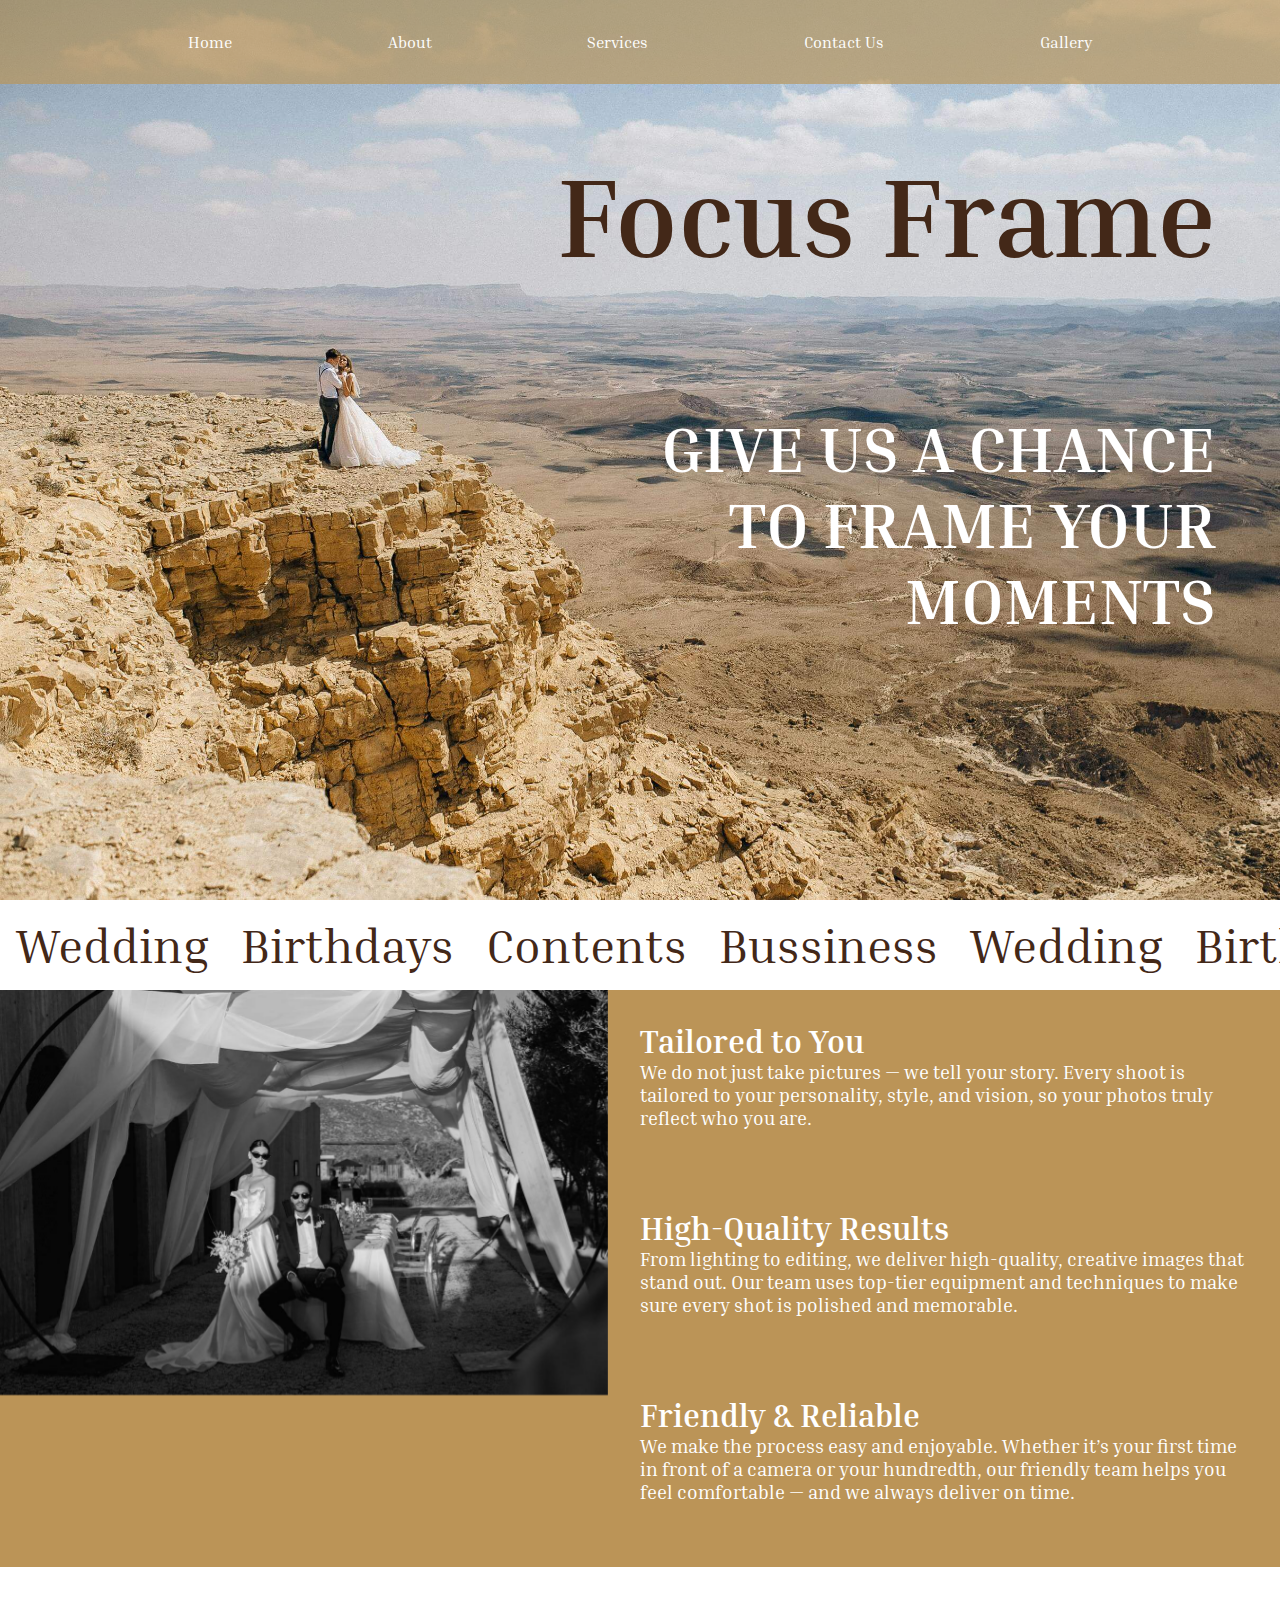
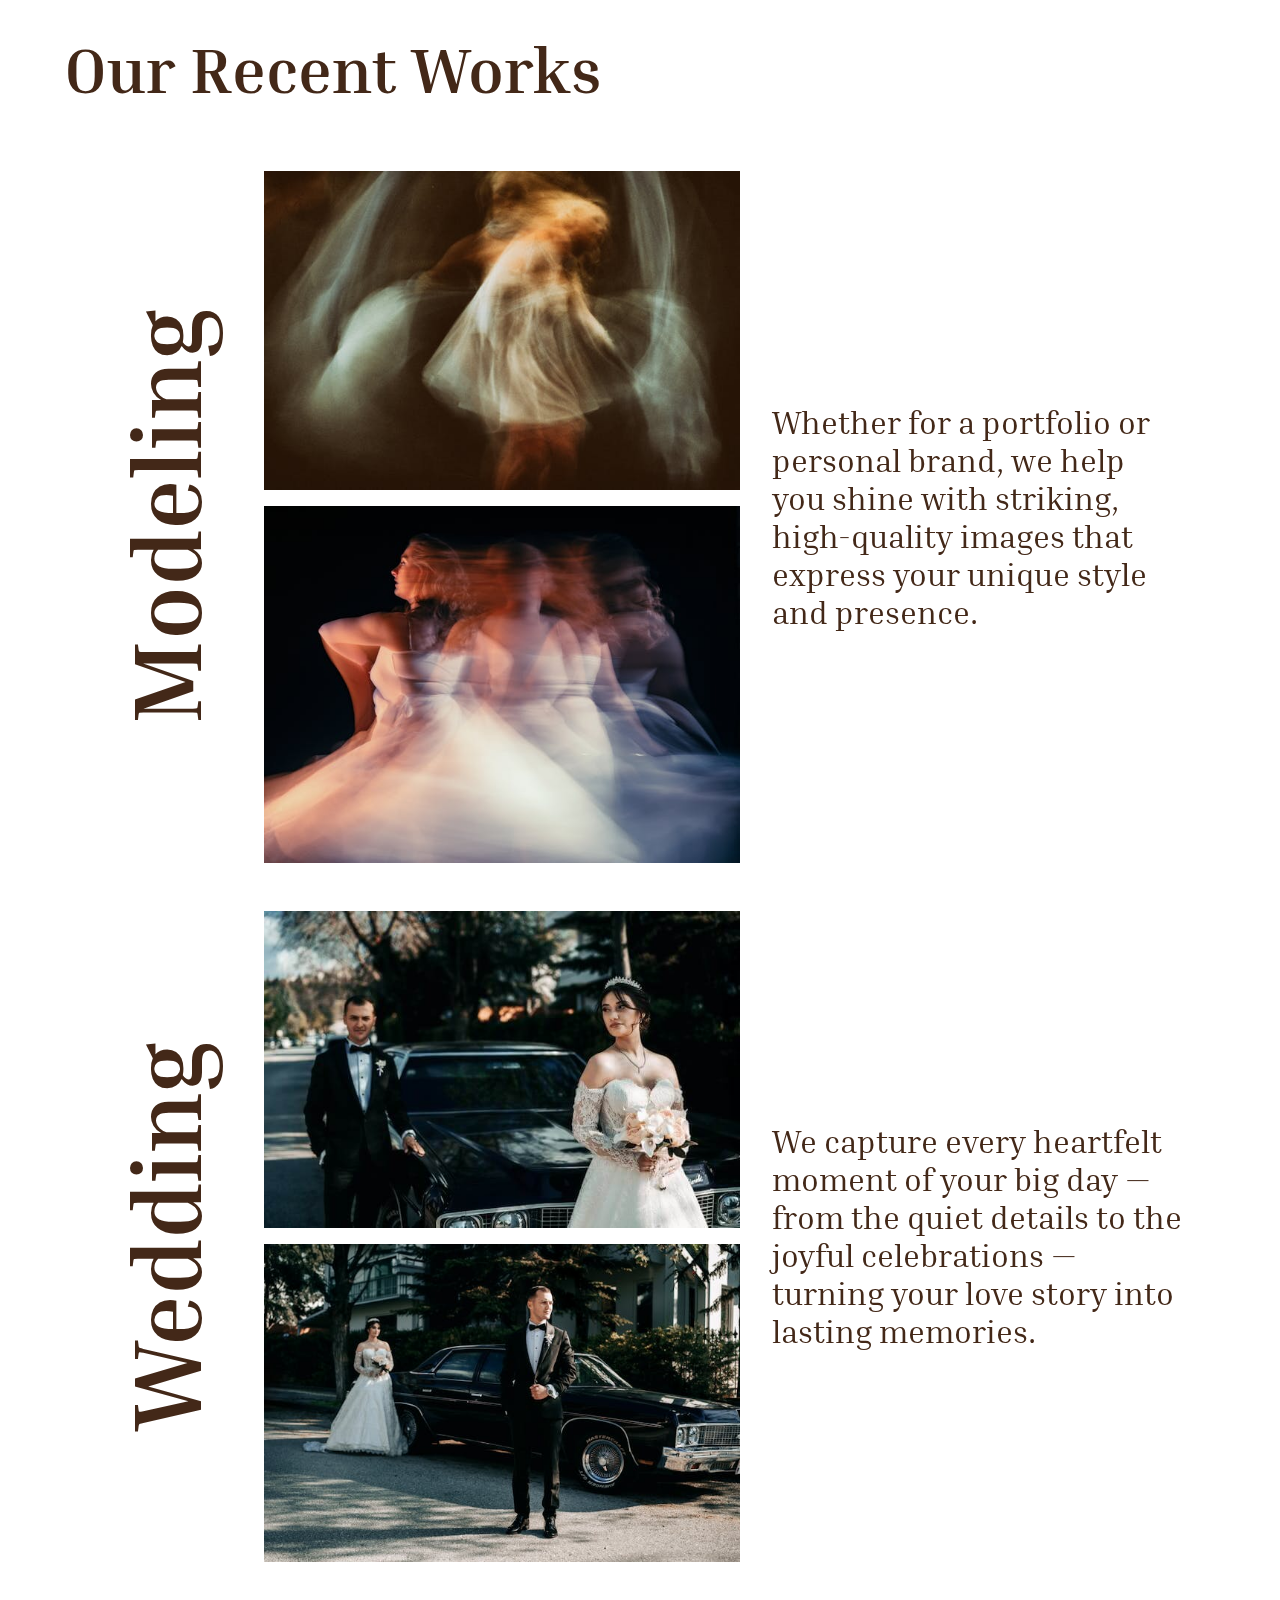
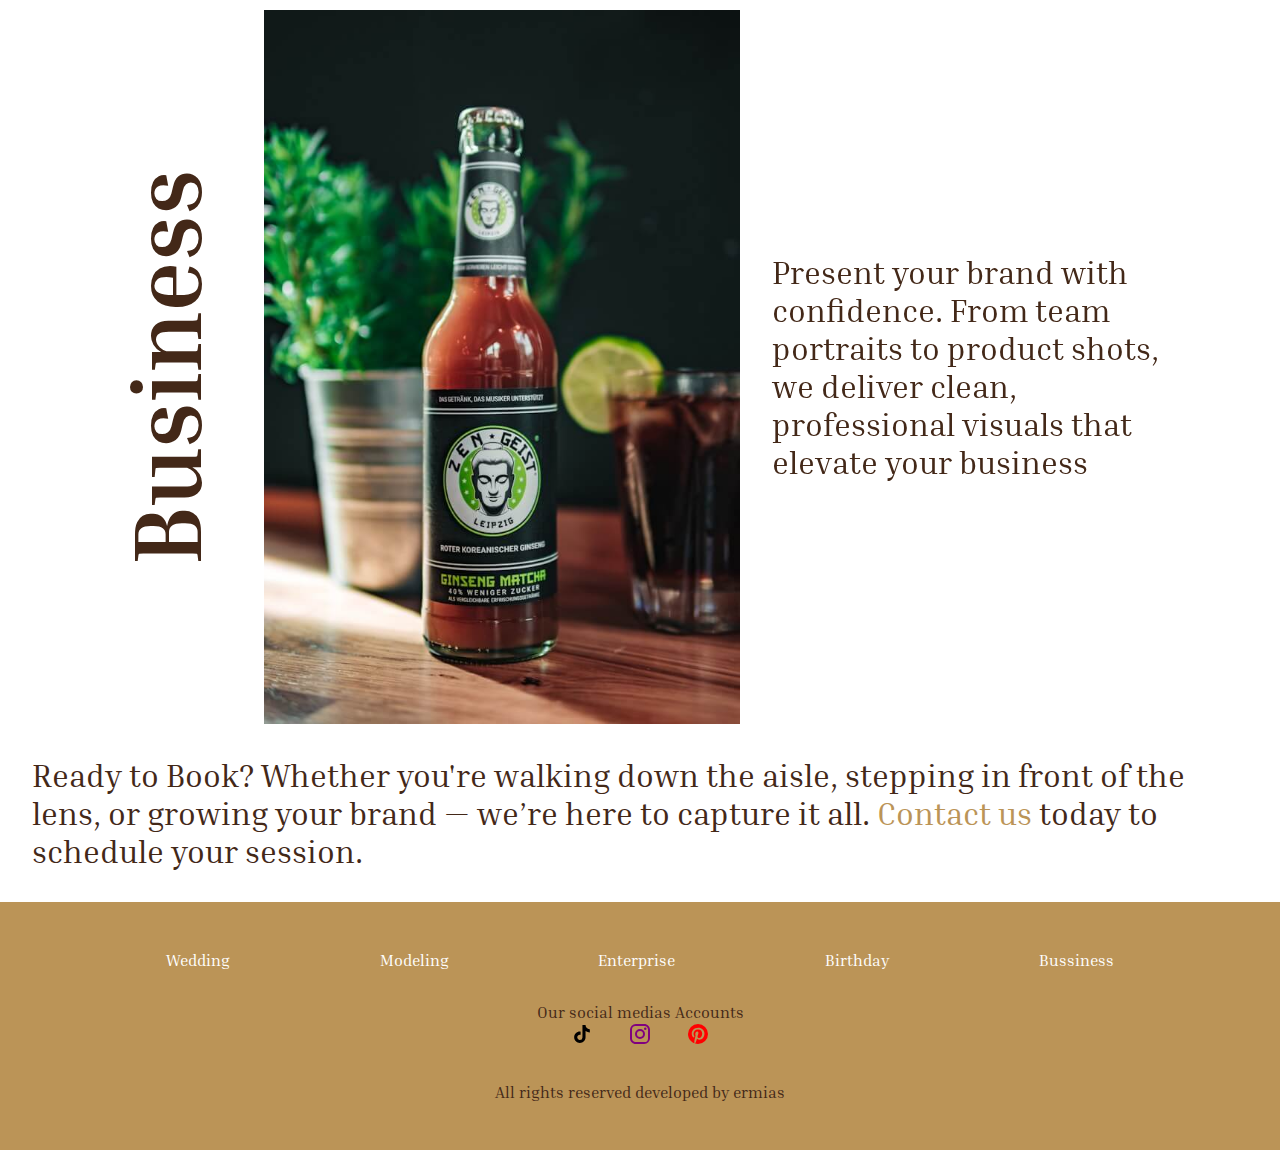
<file: index.html>
<!DOCTYPE html>
<html lang="en">

<head>
    <meta charset="UTF-8">
    <meta name="viewport" content="width=device-width, initial-scale=1.0">
    <title>Focus Frame Photography</title>
    <link rel="stylesheet" href="./styles/home.css">

</head>

<body>
    <header>
        <nav>
            <a href="./index.html">Home</a>
            <a href="./pages/about.html">About</a>
            <a href="./pages/packages.html">Services</a>
            <a href="./pages/contact.html">Contact Us</a>
            <a href="./pages/gallery.html">Gallery</a>
        </nav>
        <div class="header-text">
            <h1>Focus Frame</h1>
            <h2>GIVE US A CHANCE TO FRAME YOUR MOMENTS</h2>
        </div>

    </header>
    <main>

        <div class="rotate-animation">

            <ul>
                <li>Wedding</li>
                <li>Birthdays</li>
                <li>Contents</li>
                <li>Bussiness</li>
            </ul>

            <ul aria-hidden="true">
                <li>Wedding</li>
                <li>Birthdays</li>
                <li>Contents</li>
                <li>Bussiness</li>
            </ul>


        </div>

        <section class="why-us">
            <div class="why-us-image">
                <img src="./public/images/bandGeyglass1.jpg" alt="">
            </div>
            <div class="why-us-text">
                <div>
                    <h3>Tailored to You</h3>
                    <p>We do not just take pictures — we tell your story. Every shoot is tailored to your personality,
                        style, and vision, so your photos truly reflect who you are.</p>
                </div>
                <div>
                    <h3>High-Quality Results</h3>
                    <p>From lighting to editing, we deliver high-quality, creative images that stand out. Our team uses
                        top-tier equipment and techniques to make sure every shot is polished and memorable.</p>
                </div>
                <div>
                    <h3>Friendly & Reliable</h3>
                    <p>We make the process easy and enjoyable. Whether it’s your first time in front of a camera or your
                        hundredth, our friendly team helps you feel comfortable — and we always deliver on time.</p>
                </div>
            </div>
        </section>
        <h2 class="recent-work-title">Our Recent Works</h2>
        <section class="recent-work-container">
            <div class="container">
                <div class="title">
                    <h2>Modeling</h2>
                </div>
                <div class="images-container">
                    <div><img src="./public/images/recentwork12.jpg" alt="A girl dancing"></div>
                    <div><img src="./public/images/recentwork13.jpg" alt="a girl dancing"></div>
                </div>
                <div class="text">
                    <p>Whether for a portfolio or personal brand, we help you shine with striking, high-quality images
                        that
                        express your unique style and presence.</p>

                </div>
            </div>

            <div class="container">
                <div class="title">
                    <h2>Wedding</h2>
                </div>
                <div class="images-container">
                    <div><img src="./public/images/recentwork21.jpg" alt="Bride and Groom"></div>
                    <div><img src="./public/images/recentwork24.jpg" alt="Bride and Groom"></div>
                </div>
                <div class="text">
                    <p>We capture every heartfelt moment of your big day — from the quiet details to the joyful
                        celebrations — turning your love story into lasting memories.</p>

                </div>
            </div>

            <div class="container">
                <div class="title">
                    <h2>Business</h2>
                </div>
                <div class="business-image-container"><img src="./public/images/recentwork31.jpg" alt="a drink"></div>
                <div class="text">
                    <p>Present your brand with confidence. From team portraits to product shots, we deliver clean,
                        professional
                        visuals that elevate your business</p>
                </div>
            </div>
        </section>

        <section>
            <div class="ready">
                Ready to Book?
                Whether you're walking down the aisle, stepping in front of the lens, or growing your brand — we’re here
                to capture it all. <a href="">Contact us</a> today to schedule your session.
            </div>
        </section>

    </main>
    <footer>
        <div class="footer-nav">
            <a href="">Wedding</a>
            <a href="">Modeling</a>
            <a href="">Enterprise</a>
            <a href="">Birthday</a>
            <a href="">Bussiness</a>
        </div>

        <div class="footer-social">
            <p>Our social medias Accounts</p>
            <ul>
                <li><a href="">
                        <svg xmlns="http://www.w3.org/2000/svg" width="24" height="24" viewBox="0 0 24 24"
                            class="tiktok">
                            <path
                                d="M16.6 5.82s.51.5 0 0A4.28 4.28 0 0 1 15.54 3h-3.09v12.4a2.59 2.59 0 0 1-2.59 2.5c-1.42 0-2.6-1.16-2.6-2.6c0-1.72 1.66-3.01 3.37-2.48V9.66c-3.45-.46-6.47 2.22-6.47 5.64c0 3.33 2.76 5.7 5.69 5.7c3.14 0 5.69-2.55 5.69-5.7V9.01a7.35 7.35 0 0 0 4.3 1.38V7.3s-1.88.09-3.24-1.48" />
                        </svg>
                    </a></li>
                <li><a href="">
                        <svg xmlns="http://www.w3.org/2000/svg" width="24" height="24" viewBox="0 0 24 24"
                            class="insta">
                            <path
                                d="M7.8 2h8.4C19.4 2 22 4.6 22 7.8v8.4a5.8 5.8 0 0 1-5.8 5.8H7.8C4.6 22 2 19.4 2 16.2V7.8A5.8 5.8 0 0 1 7.8 2m-.2 2A3.6 3.6 0 0 0 4 7.6v8.8C4 18.39 5.61 20 7.6 20h8.8a3.6 3.6 0 0 0 3.6-3.6V7.6C20 5.61 18.39 4 16.4 4zm9.65 1.5a1.25 1.25 0 0 1 1.25 1.25A1.25 1.25 0 0 1 17.25 8A1.25 1.25 0 0 1 16 6.75a1.25 1.25 0 0 1 1.25-1.25M12 7a5 5 0 0 1 5 5a5 5 0 0 1-5 5a5 5 0 0 1-5-5a5 5 0 0 1 5-5m0 2a3 3 0 0 0-3 3a3 3 0 0 0 3 3a3 3 0 0 0 3-3a3 3 0 0 0-3-3" />
                        </svg>
                    </a></li>
                <li><a href="">
                        <svg xmlns="http://www.w3.org/2000/svg" width="24" height="24" viewBox="0 0 24 24" class="pint">
                            <path
                                d="M9.04 21.54c.96.29 1.93.46 2.96.46a10 10 0 0 0 10-10A10 10 0 0 0 12 2A10 10 0 0 0 2 12c0 4.25 2.67 7.9 6.44 9.34c-.09-.78-.18-2.07 0-2.96l1.15-4.94s-.29-.58-.29-1.5c0-1.38.86-2.41 1.84-2.41c.86 0 1.26.63 1.26 1.44c0 .86-.57 2.09-.86 3.27c-.17.98.52 1.84 1.52 1.84c1.78 0 3.16-1.9 3.16-4.58c0-2.4-1.72-4.04-4.19-4.04c-2.82 0-4.48 2.1-4.48 4.31c0 .86.28 1.73.74 2.3c.09.06.09.14.06.29l-.29 1.09c0 .17-.11.23-.28.11c-1.28-.56-2.02-2.38-2.02-3.85c0-3.16 2.24-6.03 6.56-6.03c3.44 0 6.12 2.47 6.12 5.75c0 3.44-2.13 6.2-5.18 6.2c-.97 0-1.92-.52-2.26-1.13l-.67 2.37c-.23.86-.86 2.01-1.29 2.7z" />
                        </svg>
                    </a></li>
            </ul>


        </div>

        <div class="footer-foot">
            All rights reserved developed by ermias
        </div>

    </footer>

</body>

</html>
</file>
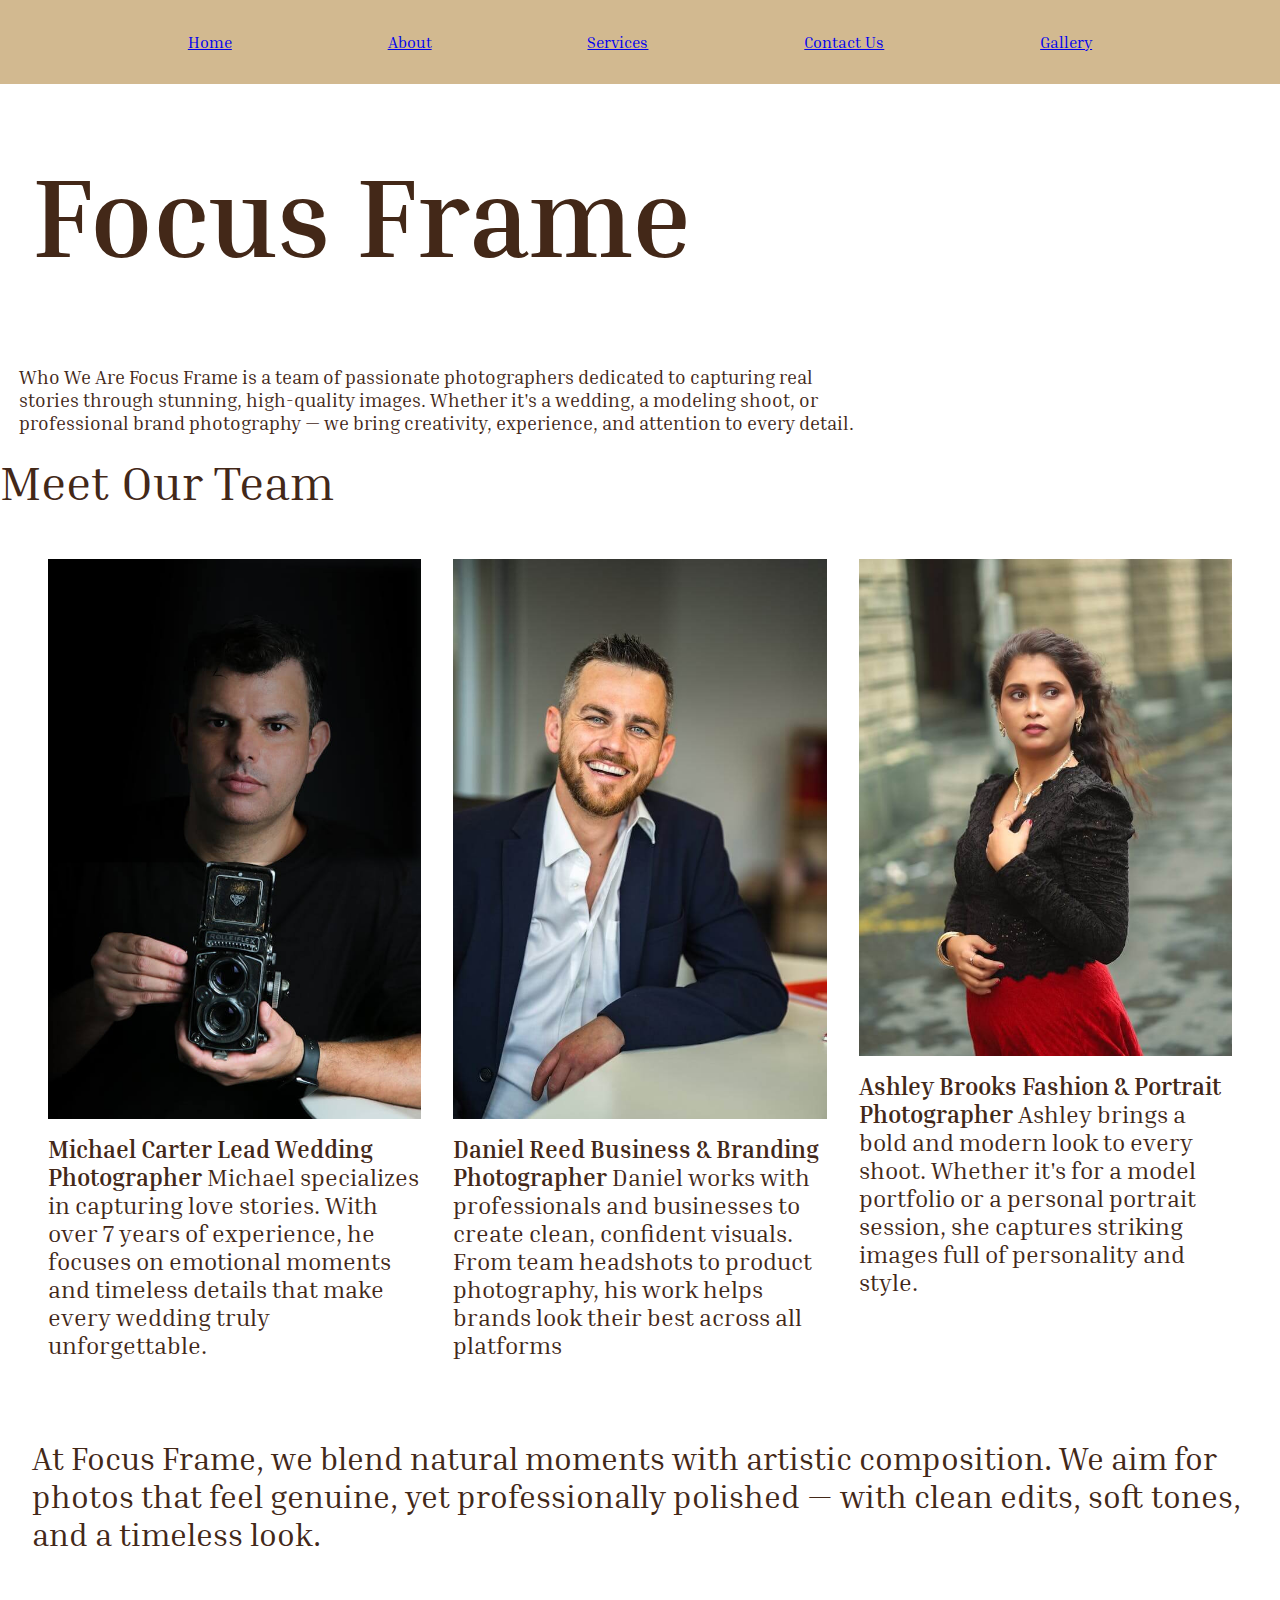
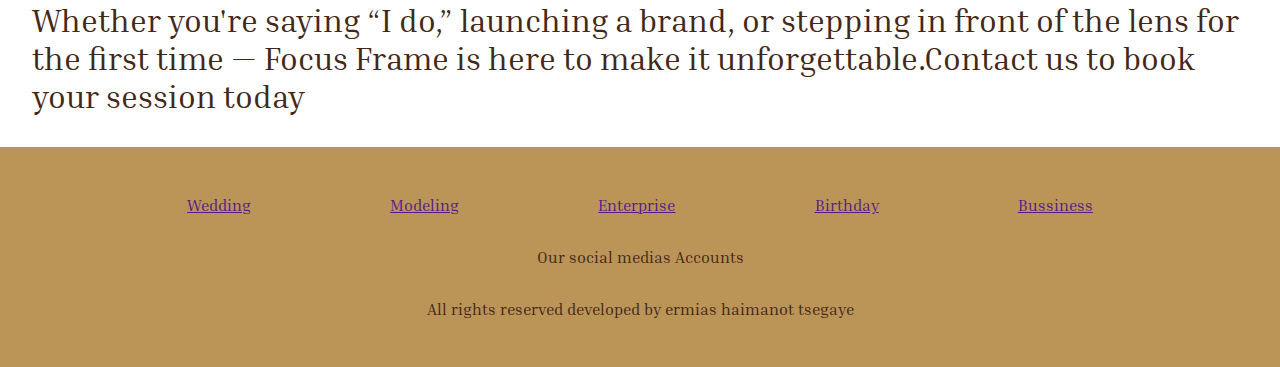
<file: pages/about.html>
<!DOCTYPE html>
<html lang="en">

<head>
    <meta charset="UTF-8">
    <meta name="viewport" content="width=device-width, initial-scale=1.0">
    <title>Focus Frame Photography</title>
    <link rel="stylesheet" href="../styles/about.css">

</head>

<body>
    <header>
        <nav>
            <a href="./index.html">Home</a>
            <a href="./pages/about.html">About</a>
            <a href="./pages/packages.html">Services</a>
            <a href="./pages/contact.html">Contact Us</a>
            <a href="./pages/gallery.html">Gallery</a>
        </nav>
        <h1>Focus Frame</h1>

    </header>
    <main>
        <section class="who-are-we">
            Who We Are
            Focus Frame is a team of passionate photographers dedicated to capturing real stories through stunning,
            high-quality images. Whether it's a wedding, a modeling shoot, or professional brand photography — we bring
            creativity, experience, and attention to every detail.
        </section>

        <div class="meet">Meet Our Team</div>
        <section class="meet-container">
            <div class="photographer">
                <div class="photographer-image">
                    <img src="../public/images/michael.jpg" alt="Michael Carter">
                </div>
                <div class="photographer-text">
                    <span>Michael Carter Lead Wedding Photographer</span> Michael specializes in capturing love stories.
                    With over 7 years of experience, he focuses on emotional moments and timeless details that make
                    every wedding truly unforgettable.
                </div>
            </div>

            <div class="photographer">
                <div class="photographer-image"><img src="../public/images/daniel.jpg" alt="Daniel Reed"></div>
                <div class="photographer-text">
                    <span>Daniel Reed Business & Branding Photographer</span> Daniel works with professionals and
                    businesses to create clean, confident visuals. From team headshots to product photography, his work
                    helps brands look their best across all platforms
                </div>
            </div>

            <div class="photographer">
                <div class="photographer-image"><img src="../public/images/ashely.jpg" alt="Ashely Brooks"></div>
                <div class="photographer-text">
                    <span>Ashley Brooks Fashion & Portrait Photographer</span> Ashley brings a bold and modern look to
                    every shoot. Whether it's for a model portfolio or a personal portrait session, she captures
                    striking images full of personality and style.
                </div>
            </div>
        </section>
        <section class="what-we-do">
            <div>At Focus Frame, we blend natural moments with artistic composition. We aim for photos that feel
                genuine, yet professionally polished — with clean edits, soft tones, and a timeless look.</div>
        </section>

        <section class="ready">
            <div>Whether you're saying “I do,” launching a brand, or stepping in front of the lens for the first time —
                Focus Frame is here to make it unforgettable.Contact us to book your session today</div>
        </section>

    </main>
    <footer>
        <div class="footer-nav">
            <a href="">Wedding</a>
            <a href="">Modeling</a>
            <a href="">Enterprise</a>
            <a href="">Birthday</a>
            <a href="">Bussiness</a>
        </div>

        <div class="footer-social">
            <p>Our social medias Accounts</p>
            <a href=""></a>
            <a href=""></a>
            <a href=""></a>
        </div>

        <div class="footer-foot">
            All rights reserved developed by ermias haimanot tsegaye
        </div>

    </footer>

</body>

</html>
</file>
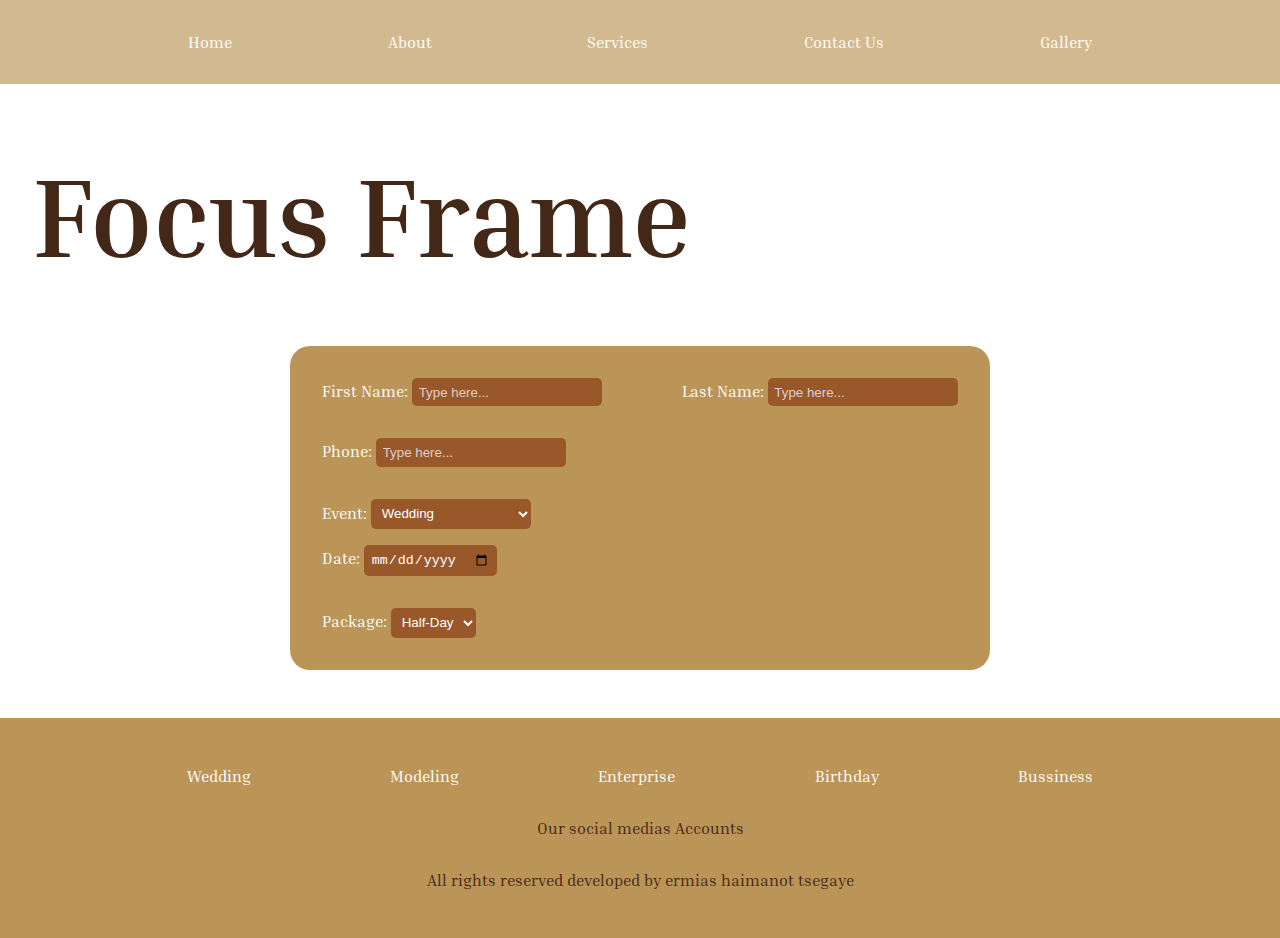
<file: pages/contact.html>
<!DOCTYPE html>
<html lang="en">

<head>
    <meta charset="UTF-8">
    <meta name="viewport" content="width=device-width, initial-scale=1.0">
    <title>Focus Frame Photography</title>
    <link rel="stylesheet" href="../styles/contact.css">

</head>

<body>
    <header>
        <nav>
            <a href="../index.html">Home</a>
            <a href="./about.html">About</a>
            <a href="./packages.html">Services</a>
            <a href="./contact.html">Contact Us</a>
            <a href="./gallery.html">Gallery</a>
        </nav>
        <h1>Focus Frame</h1>

    </header>
    <main>
        <section class="form-section">
            <form>
                <div class="name">
                    <div><label for="firstName">First Name:</label>
                        <input type="text" name="firstName" id="firstName" placeholder="Type here..." required></div>
                    <div><label for="lastName">Last Name:</label>
                        <input type="text" name="lastName" id="lastName" placeholder="Type here..." required></div>

                </div>
                <div class="phone">
                    <label for="phoneNumber">Phone:</label>
                    <input type="tel" name="phoneNumber" id="phoneNumber" placeholder="Type here..." required>
                </div>
                <div class="event">
                    <label>
                        Event:
                        <select>
                            <option value="wedding">Wedding</option>
                            <option value="birthday">Birthday</option>
                            <option value="business">Business</option>
                            <option value="socilaMediaContent">Social Media Content</option>
                            <option value="other">Other</option>
                        </select>
                    </label>
                    <div><label for="date">Date:</label>
                        <input type="date" name="date" id="date"></div>

                </div>
                <div class="package">
                    <label>
                        Package:
                        <select>
                            <option value="halfDay">Half-Day</option>
                            <option value="fullDay">Full-Day</option>
                            <option value="drone">Drone</option>
                            <option value="editing">Editing</option>
                        </select>
                    </label>
                </div>




            </form>
        </section>

    </main>
    <footer>
        <div class="footer-nav">
            <a href="">Wedding</a>
            <a href="">Modeling</a>
            <a href="">Enterprise</a>
            <a href="">Birthday</a>
            <a href="">Bussiness</a>
        </div>

        <div class="footer-social">
            <p>Our social medias Accounts</p>
            <a href=""></a>
            <a href=""></a>
            <a href=""></a>
        </div>

        <div class="footer-foot">
            All rights reserved developed by ermias haimanot tsegaye
        </div>

    </footer>

</body>

</html>
</file>
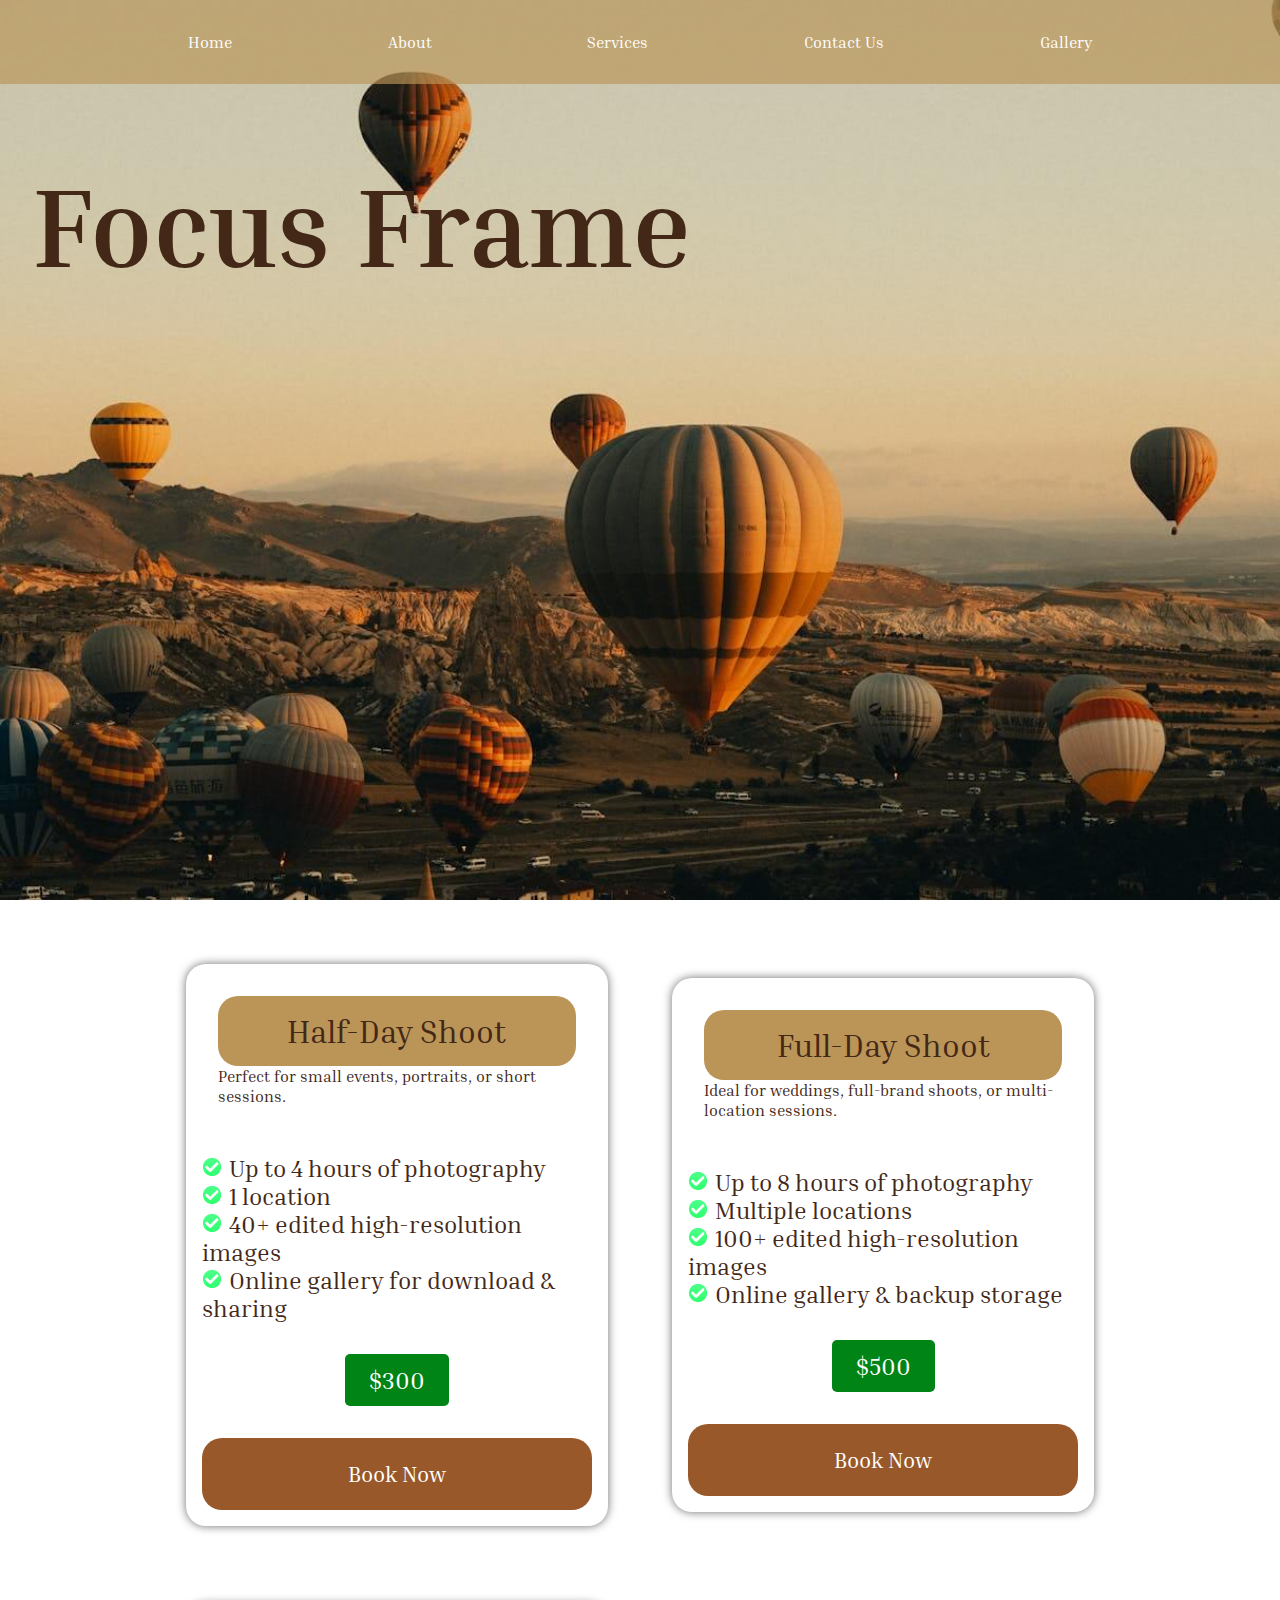
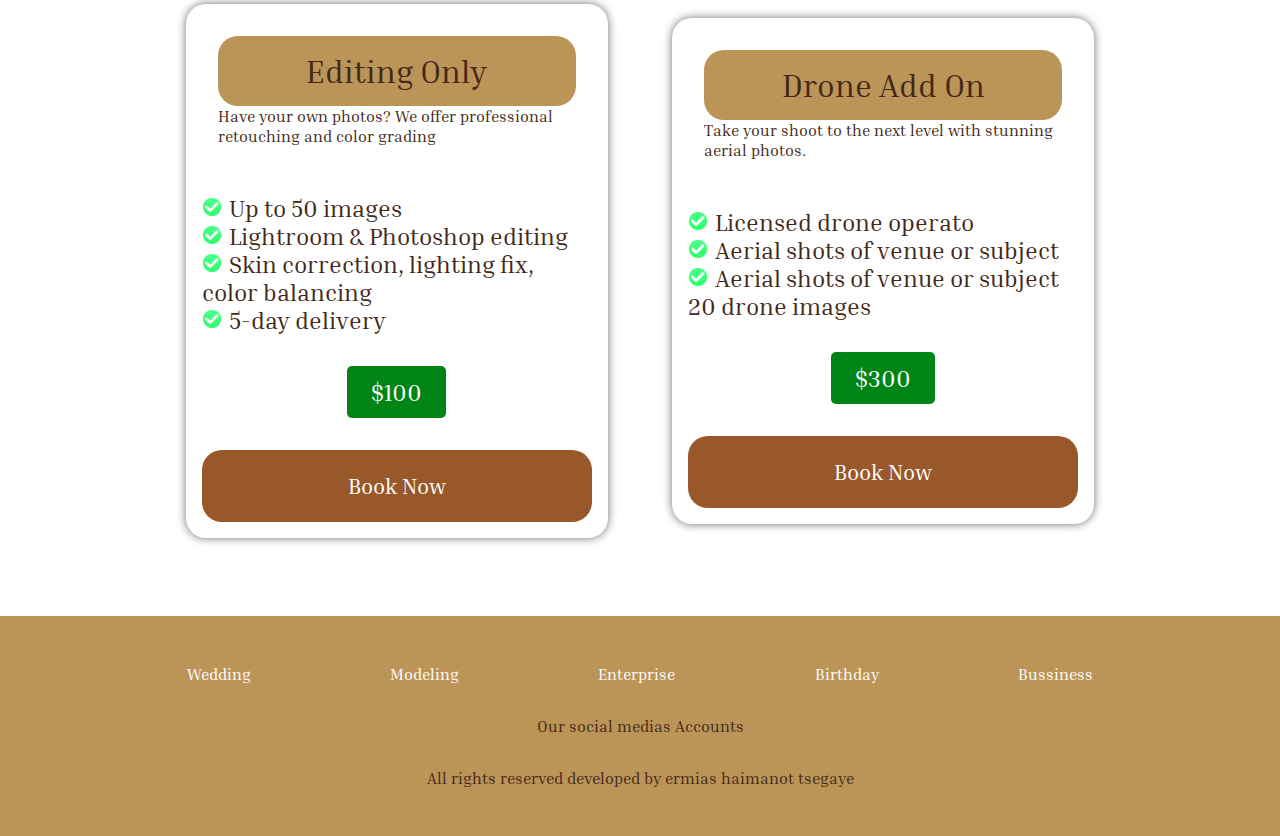
<file: pages/packages.html>
<!DOCTYPE html>
<html lang="en">

<head>
    <meta charset="UTF-8">
    <meta name="viewport" content="width=device-width, initial-scale=1.0">
    <title>Focus Frame Photography</title>
    <link rel="stylesheet" href="../styles/packages.css">

</head>

<body>
    <header>
        <nav>
            <a href="../index.html">Home</a>
            <a href="./about.html">About</a>
            <a href="./packages.html">Services</a>
            <a href="./contact.html">Contact Us</a>
            <a href="./gallery.html">Gallery</a>
        </nav>
        <h1>Focus Frame</h1>
    </header>
    <main>
        <section class="packages-container">
            <div class="package half-day">
                <div class="container">
                    <div class="the-package">
                        <div class="package-name">Half-Day Shoot</div>
                        <p>Perfect for small events, portraits, or short sessions.</p>
                    </div>

                    <div class="includes">
                        <ul>
                            <li>Up to 4 hours of photography</li>
                            <li>1 location</li>
                            <li>40+ edited high-resolution images</li>
                            <li>Online gallery for download & sharing</li>
                        </ul>
                    </div>
                    <div class="price">$300</div>
                    <div class="book-now-button"><a href="./contact.html">Book Now</a></div>
                </div>
            </div>
            <div class="package full-day">
                <div class="container">
                    <div class="the-package">
                        <div class="package-name">Full-Day Shoot</div>
                        <p>Ideal for weddings, full-brand shoots, or multi-location sessions.</p>
                    </div>

                    <div class="includes">
                        <ul>
                            <li>Up to 8 hours of photography</li>
                            <li>Multiple locations</li>
                            <li>100+ edited high-resolution images</li>
                            <li>Online gallery & backup storage</li>
                        </ul>
                    </div>
                    <div class="price">$500</div>
                    <div class="book-now-button"><a href="./contact.html">Book Now</a></div>
                </div>
            </div>
            <div class="package editing">

                <div class="container">
                    <div class="the-package">
                        <div class="package-name">Editing Only</div>
                        <p>Have your own photos? We offer professional retouching and color grading</p>
                    </div>

                    <div class="includes">
                        <ul>
                            <li>Up to 50 images</li>
                            <li>Lightroom & Photoshop editing</li>
                            <li>Skin correction, lighting fix, color balancing</li>
                            <li>5-day delivery</li>
                        </ul>
                    </div>
                    <div class="price">$100</div>
                    <div class="book-now-button"><a href="./contact.html">Book Now</a></div>
                </div>
            </div>
            <div class="package drone">
                <div class="container">
                    <div class="the-package">
                        <div class="package-name">Drone Add On</div>
                        <p>Take your shoot to the next level with stunning aerial photos.</p>
                    </div>

                    <div class="includes">
                        <ul>
                            <li>Licensed drone operato</li>
                            <li>Aerial shots of venue or subject</li>
                            <li>Aerial shots of venue or subject 20 drone images</li>
                        </ul>
                    </div>
                    <div class="price">$300</div>
                    <div class="book-now-button"><a href="./contact.html">Book Now</a></div>
                </div>
            </div>

        </section>

    </main>
    <footer>
        <div class="footer-nav">
            <a href="">Wedding</a>
            <a href="">Modeling</a>
            <a href="">Enterprise</a>
            <a href="">Birthday</a>
            <a href="">Bussiness</a>
        </div>

        <div class="footer-social">
            <p>Our social medias Accounts</p>
            <a href=""></a>
            <a href=""></a>
            <a href=""></a>
        </div>

        <div class="footer-foot">
            All rights reserved developed by ermias haimanot tsegaye
        </div>

    </footer>

</body>

</html>
</file>
<file: styles/home.css>
@import url('https://fonts.googleapis.com/css2?family=Inria+Serif:ital,wght@0,300;0,400;0,700;1,300;1,400;1,700&display=swap');

/* reset begin */
* {
    margin: 0;
    padding: 0;
    box-sizing: border-box;
}

img {
    display: block;
    width: 100%
}

/* reset end */

:root {
    --header-background-color: #bb9557a9;
    --light-brown: #BB9457;
    --text-color: #432818;
}

body {
    color: var(--text-color);
    font-family: "Inria Serif", serif;
    min-width: 100%;
}

header {
    background-image: url(../public/images/homeheaderbackground.jpg);
    min-height: 100vh;
    background-size: cover;
}

header nav {
    background-color: var(--header-background-color);
    padding: 2rem;
    display: flex;
    justify-content: space-evenly;

    /* position: fixed;
    right: 0;
    left: 0; */
}

header nav a {
    text-decoration: none;
    color: white;
}

header nav a:hover,
header nav a:focus {
    color: var(--text-color);
}

.header-text {
    display: flex;
    flex-direction: column;
    text-align: right;
    margin-top: 4rem;
    gap: 8rem;
    max-width: fit-content;
    position: absolute;
    right: 5%;

}

.header-text h1 {
    font-size: 7rem;
}

.header-text h2 {
    color: white;
    font-size: 4rem;
    width: 50%;
    text-align: right;
    margin-left: auto;
}

.rotate-animation {
    font-size: 15px;
    overflow: hidden;
    -webkit-user-select: none;
    user-select: none;
    font-size: 3rem;
    padding: 1rem;
    display: flex;
    --gap: 2rem;
    gap: var(--gap);
}

.rotate-animation ul {
    list-style: none;
    flex-shrink: 0;
    /* min-width: 100%; */
    display: flex;
    justify-content: space-between;
    align-items: center;
    gap: var(--gap);

    animation: scroll 20s linear infinite;
}

.rotate-animation:hover ul {
    animation-play-state: paused;
}

@keyframes scroll {
    to {
        transform: translateX(calc(-100% - var(--gap)));
    }
}

.why-us {
    background-color: var(--light-brown);
    display: flex;
    position: relative;
    color: white;
    /* min-width: 100%; */

}

.why-us-image {
    flex: 1;
    position: sticky;
    top: 0;
    height: fit-content;

}

.why-us-text {
    flex: 1;
    display: flex;
    flex-direction: column;
    gap: 5rem;
    padding: 2rem;
    margin-bottom: 2em;
}

.why-us-text div h3 {
    font-size: 2rem;
    margin-bottom: 1em;
}

.why-us-text div p {
    font-size: 1.2rem;
}

.why-us-text div h3,
.why-us-text div p {
    margin: 0 auto;

}

.recent-work-title {
    font-size: 4rem;
    padding: 1em;

}

.recent-work-container {
    display: flex;
    flex-direction: column;
    gap: 3rem;
}

.container {
    display: grid;
    position: relative;
    width: 90%;
    margin: 0 auto;
    grid-template-columns: 200px 1fr 1fr;

}

.title {
    font-size: 4rem;
    display: flex;
    justify-content: center;
    align-items: center;

}

.title h2 {
    transform: rotate(-90deg);
}

.images-container {
    display: flex;
    flex-direction: column;
    gap: 1rem;

}

.text {
    font-size: 2rem;
    padding: 2rem;
    display: flex;
    justify-content: center;
    align-items: center;

}

.business-image-container {
    display: flex;
}

.ready {
    font-size: 2rem;
    padding: 1rem;
    margin: 1rem;

}

.ready a {
    text-decoration: none;
    color: #BB9457
}

.ready a:hover {
    opacity: 0.8;

}

footer {
    background-color: var(--light-brown);
    padding: 3rem;
    display: flex;
    flex-direction: column;
    justify-content: center;
    align-items: center;
    gap: 2rem;

}

.footer-nav a {
    display: block;
    text-decoration: none;
    color: white;
}

.footer-nav a:hover,
.footer-nav a:focus {
    color: var(--text-color)
}

.footer-nav {
    width: 100%;
    display: flex;
    justify-content: space-evenly;
    gap: 2rem;
    flex-wrap: wrap-reverse;
}

.footer-social ul {
    list-style-type: none;
    display: flex;
    justify-content: space-evenly;
}

.tiktok {
    fill: black;
    border-radius: 3px;
}

.tiktok:hover {
    background-color: black;
    fill: var(--light-brown)
}

.insta {
    fill: purple;
    border-radius: 3px;
}

.insta:hover {
    background-color: purple;
    fill: var(--light-brown)
}

.pint {
    fill: red;
    border-radius: 3px;
}

.pint:hover {
    background-color: red;
    fill: var(--light-brown)
}


@media (max-width:950px) {
    .title h2 {
        transform: none;
        font-size: 2rem;
    }

    .container {
        display: flex;
        flex-direction: column;
    }
}

@media (max-width:900px) {
    .why-us {
        flex-direction: column;
    }

    .why-us-image {
        /* opacity: 0.5; */
        position: static;
    }
}

@media (max-width:660px) {
    .header-text h2 {
        width: 100%;
        text-shadow: 2px 2px #000;
        font-size: 3rem;
        margin-top: -2rem;
    }
}
</file>
<file: styles/about.css>
@import url('https://fonts.googleapis.com/css2?family=Inria+Serif:ital,wght@0,300;0,400;0,700;1,300;1,400;1,700&display=swap');

/* reset begin */
* {
    margin: 0;
    padding: 0;
    box-sizing: border-box;
}

img {
    display: block;
    width: 100%;
}

/* reset end */

:root {
    --header-background-color: #bb9557a9;
    --light-brown: #BB9457;
    --text-color: #432818;
}

body {
    color: var(--text-color);
    font-family: "Inria Serif", serif;
}

header nav {
    background-color: var(--header-background-color);
    padding: 2rem;
    display: flex;
    justify-content: space-evenly;
    /* position: fixed;
    right: 0;
    left: 0; */
}

header h1 {
    font-size: 7rem;
    padding: 4rem 4rem 4rem 2rem
}

.who-are-we {
    max-width: 900px;
    width: 70%;
    padding: 1em;
    font-size: 1.2rem;
}

.who-are-we span {
    font-weight: 700;
    display: block;
}

.meet {
    font-size: 3rem;
}

.meet-container {
    display: flex;
    gap: 2rem;
    padding: 3rem;
    flex-wrap: wrap;

}

.photographer {
    flex: 1;
    display: flex;
    flex-direction: column;
    gap: 1rem;
    font-size: 1.5rem;
    min-width: 300px;
}

span {
    font-weight: 700;
}


.what-we-do,
.ready {
    font-size: 2rem;
    padding: 1rem;
    margin: 1rem
}

footer {
    background-color: var(--light-brown);
    padding: 3rem;
    display: flex;
    flex-direction: column;
    justify-content: center;
    align-items: center;
    gap: 2rem
}

.footer-nav a {
    display: block;
}

.footer-nav {
    width: 100%;
    display: flex;
    justify-content: space-evenly;
}
</file>
<file: styles/contact.css>
@import url('https://fonts.googleapis.com/css2?family=Inria+Serif:ital,wght@0,300;0,400;0,700;1,300;1,400;1,700&display=swap');

/* reset begin */
* {
    margin: 0;
    padding: 0;
    box-sizing: border-box;
}

/* reset end */

:root {
    --header-background-color: #bb9557a9;
    --light-brown: #BB9457;
    --text-color: #432818;
    --price-color: #008416;
    --button-color: #99582A;
}

body {
    color: var(--text-color);
    font-family: "Inria Serif", serif;
    display: flex;
    flex-direction: column;
    min-height: 100vh;
    justify-content: space-between;
}

header nav {
    background-color: var(--header-background-color);
    padding: 2rem;
    display: flex;
    justify-content: space-evenly;
}

header nav a {
    text-decoration: none;
    color: white;
}

header nav a:hover,
header nav a:focus {
    color: var(--text-color);
}


header h1 {
    font-size: 7rem;
    padding: 4rem 4rem 4rem 2rem;
}


.form-section {
    width: 90%;
    max-width: 700px;
    margin: 0 auto;
    padding: 2rem;
    background-color: var(--light-brown);
    color: white;
    border-radius: 20px;
    margin-bottom: 3em;
}

form {
    display: flex;
    flex-direction: column;
    gap: 2rem;
}

.name {
    display: flex;
    justify-content: space-between;
}

.event {
    display: flex;
    flex-direction: column;
    gap: 1em
}

input,
select {
    background-color: var(--button-color);
    color: white;
    padding: 0.5em;
    border: none;
    border-radius: 5px
}

input::placeholder {
    color: rgb(218, 207, 207);
}

footer {
    background-color: var(--light-brown);
    padding: 3rem;
    display: flex;
    flex-direction: column;
    justify-content: center;
    align-items: center;
    gap: 2rem
}

.footer-nav a {
    display: block;
    text-decoration: none;
    color: white;
}

.footer-nav a:hover,
.footer-nav a:focus {
    color: var(--text-color)
}

.footer-nav {
    width: 100%;
    display: flex;
    justify-content: space-evenly;
}

@media (max-width:660px) {
    .name {
        flex-direction: column;
        gap: 1em
    }

    form {
        width: fit-content;
        margin: 0 auto;
    }
}
</file>
<file: styles/packages.css>
@import url('https://fonts.googleapis.com/css2?family=Inria+Serif:ital,wght@0,300;0,400;0,700;1,300;1,400;1,700&display=swap');

/* reset begin */
* {
    margin: 0;
    padding: 0;
    box-sizing: border-box;
}

img {
    display: block;
    width: 100%
}

/* reset end */

:root {
    --header-background-color: #bb9557a9;
    --light-brown: #BB9457;
    --text-color: #432818;
    --price-color: #008416;
    --button-color: #99582A;
}

body {
    color: var(--text-color);
    font-family: "Inria Serif", serif;
}

header {
    background-image: url(../public/images/packagesheaderbackground.jpg);
    min-height: 100vh;
    background-size: cover;
    width: 100%
}

header nav {
    background-color: var(--header-background-color);
    padding: 2rem;
    display: flex;
    justify-content: space-evenly;
}

header nav a {
    text-decoration: none;
    color: white;
}

header nav a:hover,
header nav a:focus {
    color: var(--text-color);
}


header h1 {
    font-size: 7rem;
    padding: 4.6rem 4rem 4rem 2rem
}

.packages-container {
    display: grid;
    grid-template-columns: repeat(10, minmax(0, 1fr));
    grid-template-rows: 1fr 1fr;
    width: 100%;
    padding: 2rem;
}

.package {
    padding: 2rem;
    border-color: orange;
    display: flex;
    flex-direction: column;
    justify-content: center;
    align-items: center;
    gap: 1rem;
    min-width: 400px;
    max-width: 500px;
}

.half-day {
    border-color: orange;
    display: flex;
    flex-direction: column;
    justify-content: center;
    align-items: center;
    grid-column: 2/6;
    gap: 1rem;
}

.package-name {
    text-align: center;
    font-size: 2rem;
    background-color: #BB9457;
    padding: 0.5em;
    border-radius: 20px;
}

.the-package {
    padding: 1rem
}

ul {
    list-style-image: url(../public/icons/checkmark.png);
    font-size: 1.5rem;
    list-style-position: inside;
}

.price {
    font-size: 1.5rem;
    padding: 0.5em 1em;
    background-color: var(--price-color);
    color: white;
    border-radius: 5px;
    width: fit-content;
    align-self: center;

}

.book-now-button {
    background-color: var(--button-color);
    padding: 1em;
    color: white;
    border-radius: 20px;
    text-align: center;
    font-size: 1.4rem;
}

.book-now-button:hover,
.book-now-button:focus {
    opacity: 0.9;
}

.book-now-button a {
    color: white;
    text-decoration: none;

}

.full-day {
    grid-column: 6/10;
}

.editing {
    grid-column: 2/6;
}

.drone {
    grid-column: 6/10;
}

.container {
    max-width: 450px;
    display: flex;
    flex-direction: column;
    gap: 2rem;
    padding: 1rem;
    box-shadow: 0 0 10px 0 #00000092;
    ;
    border-radius: 20px
}

footer {
    background-color: var(--light-brown);
    padding: 3rem;
    display: flex;
    flex-direction: column;
    justify-content: center;
    align-items: center;
    gap: 2rem
}

.footer-nav a {
    display: block;
    text-decoration: none;
    color: white;
}

.footer-nav a:hover,
.footer-nav a:focus {
    color: var(--text-color)
}

.footer-nav {
    width: 100%;
    display: flex;
    justify-content: space-evenly;
}

@media (max-width:1000px) {
    .packages-container {
        display: flex;
        flex-direction: column;
        justify-content: center;
        align-items: center;
    }

}
</file>
